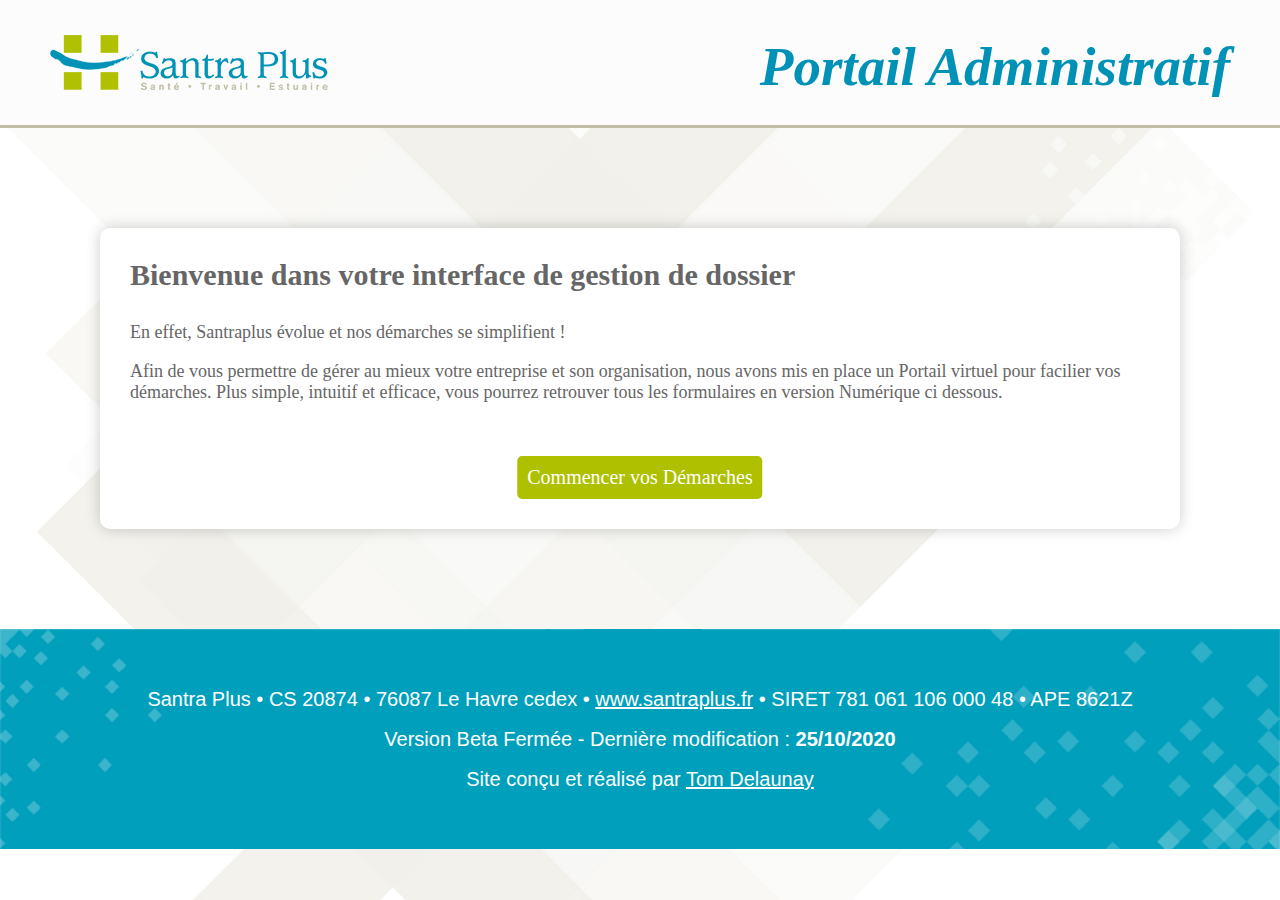
<file: index.html>
<!DOCTYPE html>
<html lang="fr" id="main-page">
<head>
    <meta charset="UTF-8">
    <meta name="viewport" content="width=device-width, initial-scale=1.0">
    <title>Santraplus</title>
    <link href="css/style.css" rel="stylesheet">
    <link rel="shortcut icon" type="image/x-icon" href="img/favicon.ico">
</head>
<body>
    <!-- Header du Portail -->
    <header>
        <a href="index.html"><img src="img/logo-santraplus.png" alt="Logo de Santraplus" width="278px" height="55px"></a>
        <h1>Portail Administratif</h1>
    </header>
    <!-- Contenu Prinpical du Portail -->
    <main>
        <article>
            <h2>Bienvenue dans votre interface de gestion de dossier</h2>
            <p>En effet, Santraplus évolue et nos démarches se simplifient !</p>
            <p>Afin de vous permettre de gérer au mieux votre entreprise et son organisation, nous avons mis en place un Portail virtuel pour facilier vos démarches. Plus simple, intuitif et efficace, vous pourrez retrouver tous les formulaires en version Numérique ci dessous.</p>
            <a class="green-button center-button" href="pages/login.html">Commencer vos Démarches</a>
        </article>
    </main>
    <!-- Footer du Portail -->
    <footer>
        <p>Santra Plus &bullet; CS 20874 &bullet; 76087 Le Havre cedex &bullet; <a href="https://www.santraplus.fr/" target="_blank" title="Lien vers le site Santra Plus">www.santraplus.fr</a> &bullet; SIRET 781 061 106 000 48 &bullet; APE 8621Z</p>
        <p>Version Beta Fermée - Dernière modification : <span id="last-update">25/10/2020</span></p>
        <p>Site conçu et réalisé par <a href="https://github.com/Tom-Dln" target="_blank" title="Lien vers le Github">Tom Delaunay</a></p>
    </footer>
</body>
</html>
</file>
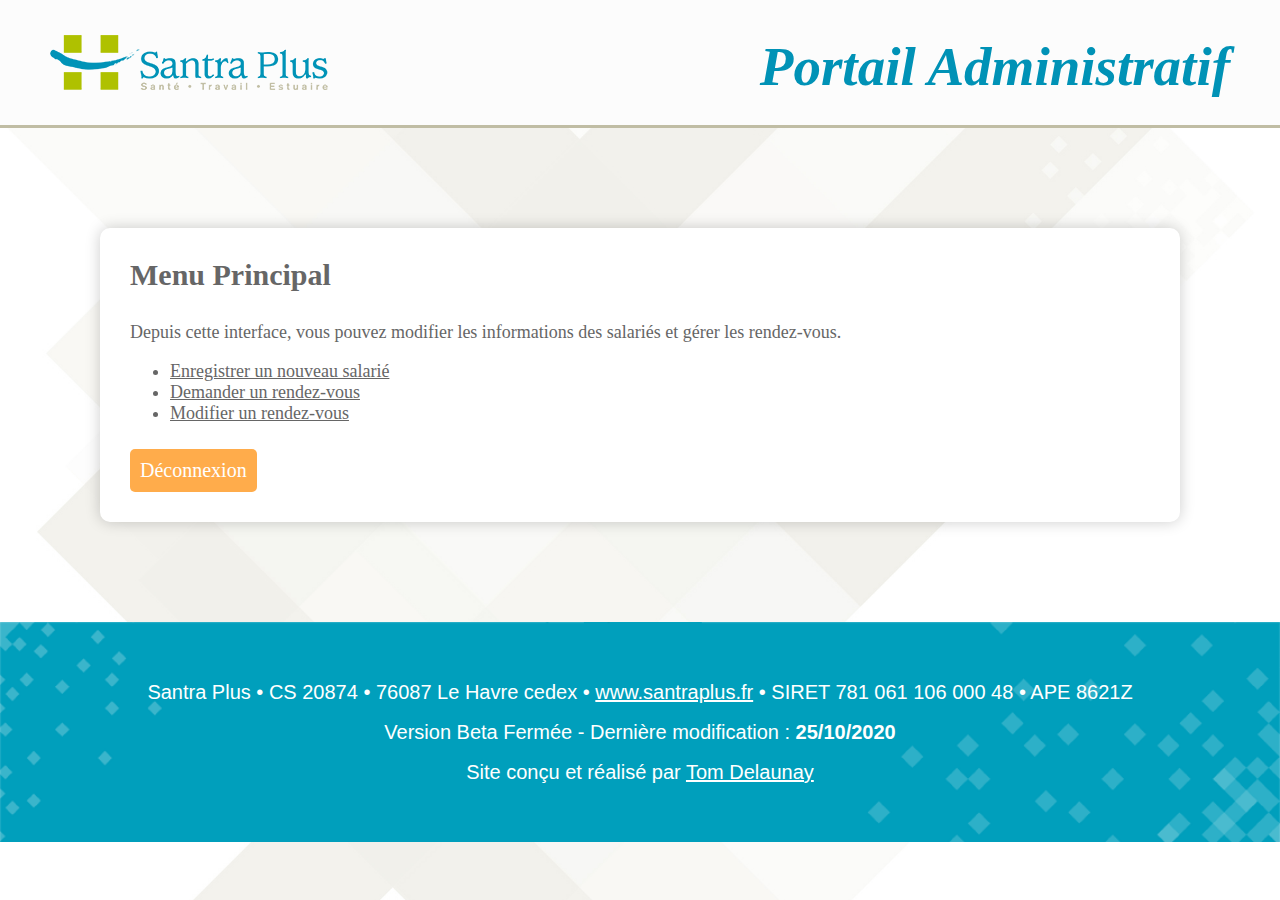
<file: pages/administration.html>
<!DOCTYPE html>
<html lang="fr" id="administration-page">
<head>
    <meta charset="UTF-8">
    <meta name="viewport" content="width=device-width, initial-scale=1.0">
    <title>Santra Plus - Administration</title>
    <link href="../css/style.css" rel="stylesheet">
    <link rel="shortcut icon" type="image/x-icon" href="../img/favicon.ico">
</head>
<body>
    <!-- Header du Portail -->
    <header>
        <a href="../index.html"><img src="../img/logo-santraplus.png" alt="Logo de Santra Plus" width="278px" height="55px"></a>
        <h1>Portail Administratif</h1>
    </header>
    <!-- Contenu Prinpical du Portail -->
    <main>
        <article>
            <h2>Menu Principal</h2>
            <p>Depuis cette interface, vous pouvez modifier les informations des salariés et gérer les rendez-vous.</p>
            <ul>
                <li><a href="register-employee-1.html">Enregistrer un nouveau salarié</a></li>
                <li><a href="new-appointment.html">Demander un rendez-vous</a></li>
                <li><a href="edit-appointment.html">Modifier un rendez-vous</a></li>
            </ul>
            <a class="orange-button left-button" href="login.html">Déconnexion</a>
        </article>
    </main>
    <!-- Footer du Portail -->
    <footer>
        <p>Santra Plus &bullet; CS 20874 &bullet; 76087 Le Havre cedex &bullet; <a href="https://www.santraplus.fr/" target="_blank" title="Lien vers le site Santra Plus">www.santraplus.fr</a> &bullet; SIRET 781 061 106 000 48 &bullet; APE 8621Z</p>
        <p>Version Beta Fermée - Dernière modification : <span id="last-update">25/10/2020</span></p>
        <p>Site conçu et réalisé par <a href="https://github.com/Tom-Dln" target="_blank" title="Lien vers le Github">Tom Delaunay</a></p>
    </footer>
</body>
</html>
</file>
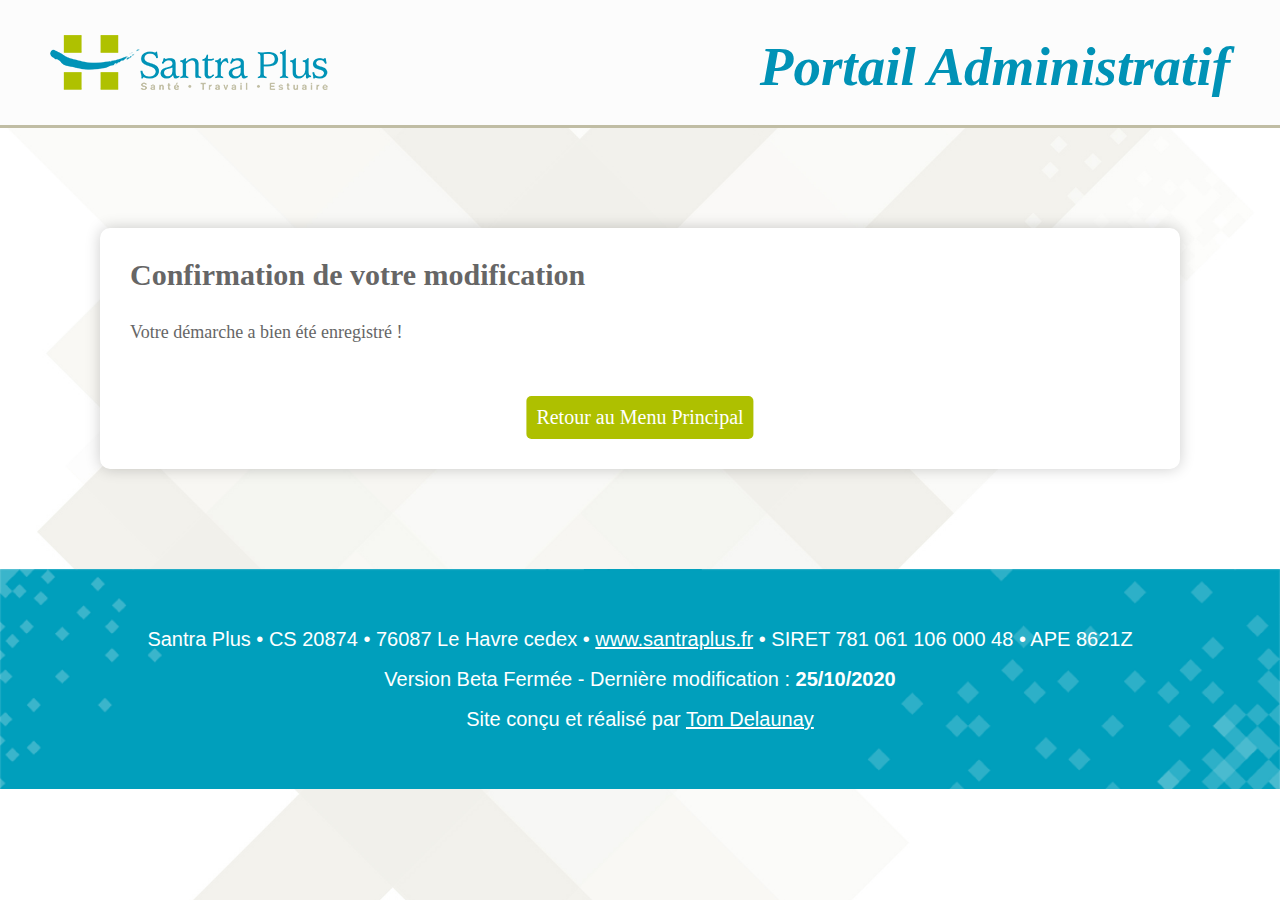
<file: pages/confirmation.html>
<!DOCTYPE html>
<html lang="fr" id="confirmation-page">
<head>
    <meta charset="UTF-8">
    <meta name="viewport" content="width=device-width, initial-scale=1.0">
    <title>Santra Plus - Confirmation</title>
    <link href="../css/style.css" rel="stylesheet">
    <link rel="shortcut icon" type="image/x-icon" href="../img/favicon.ico">
</head>
<body>
    <!-- Header du Portail -->
    <header>
        <a href="../index.html"><img src="../img/logo-santraplus.png" alt="Logo de Santra Plus" width="278px" height="55px"></a>
        <h1>Portail Administratif</h1>
    </header>
    <!-- Contenu Prinpical du Portail -->
    <main>
        <article>
            <h2>Confirmation de votre modification</h2>
            <p>Votre démarche a bien été enregistré ! </p>
            <a class="green-button center-button" href="administration.html">Retour au Menu Principal</a>
        </article>
    </main>
    <!-- Footer du Portail -->
    <footer>
        <p>Santra Plus &bullet; CS 20874 &bullet; 76087 Le Havre cedex &bullet; <a href="https://www.santraplus.fr/" target="_blank" title="Lien vers le site Santra Plus">www.santraplus.fr</a> &bullet; SIRET 781 061 106 000 48 &bullet; APE 8621Z</p>
        <p>Version Beta Fermée - Dernière modification : <span id="last-update">25/10/2020</span></p>
        <p>Site conçu et réalisé par <a href="https://github.com/Tom-Dln" target="_blank" title="Lien vers le Github">Tom Delaunay</a></p>
    </footer>
</body>
</html>
</file>
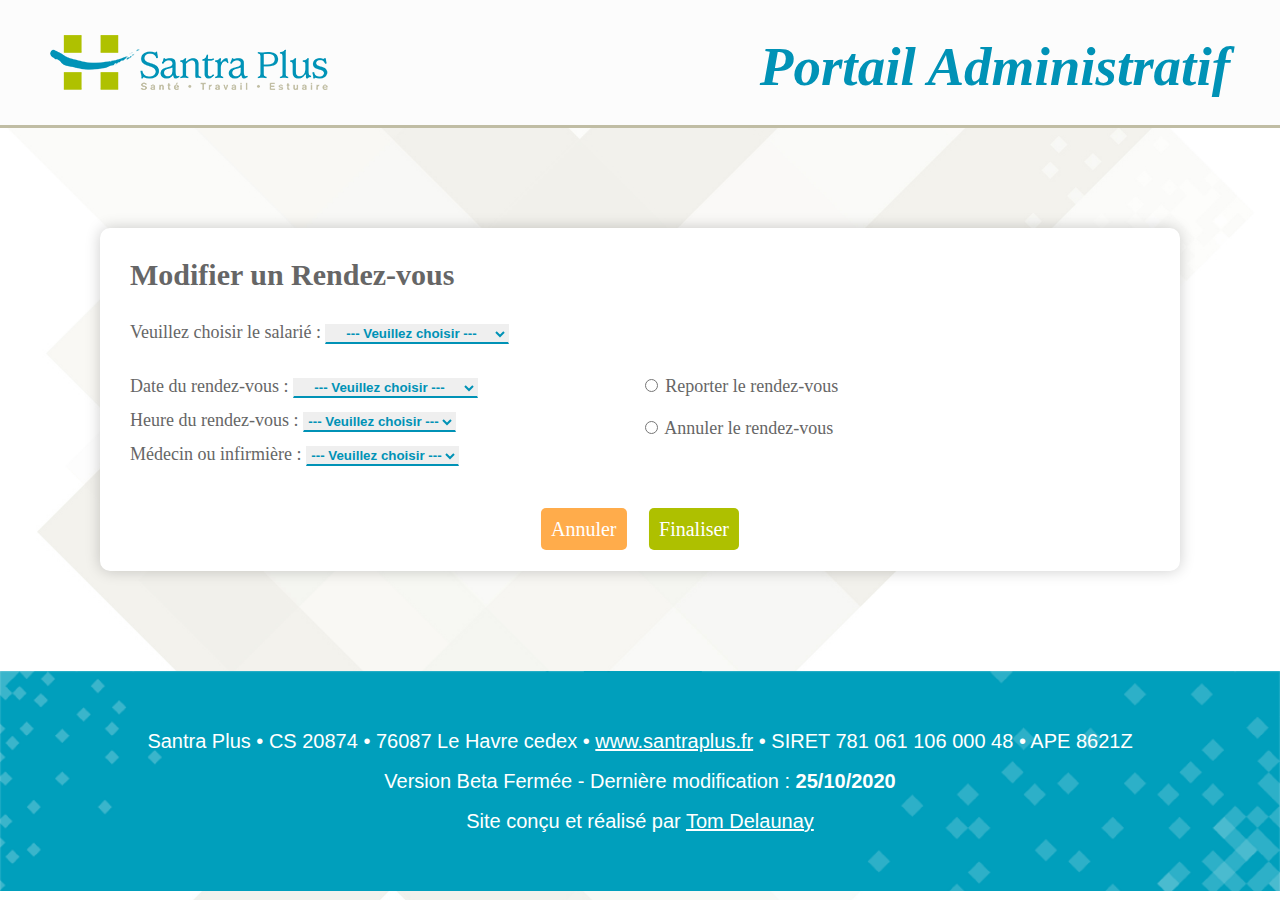
<file: pages/edit-appointment.html>
<!DOCTYPE html>
<html lang="fr" id="edit-appointment-page">
<head>
    <meta charset="UTF-8">
    <meta name="viewport" content="width=device-width, initial-scale=1.0">
    <title>Santra Plus - Modifier Rendez-vous</title>
    <link href="../css/style.css" rel="stylesheet">
    <link rel="shortcut icon" type="image/x-icon" href="../img/favicon.ico">
</head>
<body>
    <!-- Header du Portail -->
    <header>
        <a href="../index.html"><img src="../img/logo-santraplus.png" alt="Logo de Santra Plus" width="278px" height="55px"></a>
        <h1>Portail Administratif</h1>
    </header>
    <!-- Contenu Prinpical du Portail -->
    <main>
        <article>
            <h2>Modifier un Rendez-vous</h2>
            <form action="" method="POST">
                <p>
                    <label for="employee">Veuillez choisir le salarié : </label>
                    <select class="input-1" id="employee" name="employee">
                        <option value="">--- Veuillez choisir ---</option>
                        <option value="bpz">Bousquet (Picard) Zoé</option>
                        <option value="dge">Dodier (Gagnon) Émilie</option>
                        <option value="ddc">Doyon (Doyon) Claude</option>    
                        <option value="lbr">Laisné (Barré) Rachelle</option>   
                        <option value="llj">Lauzier (Labois) Jeanne</option>
                        <option value="laa">Levasseur (Aubé) Audrey</option>
                        <option value="mdo">Maheu (Dufour) Olivier</option>
                        <option value="mge">Millard (Givry) Édouard</option>
                        <option value="phy">Perillard (Hue) Yolande</option>
                        <option value="vba">Veilleux (Borde) Arthur</option>
                    </select>
                </p>
                <div class="container-2blocks">
                    <p>
                        <label for="appointement-date">Date du rendez-vous : </label>
                        <select class="input-1" id="appointement-date" name="appointement-date">
                            <option value="">--- Veuillez choisir ---</option>
                            <option value="">Mercredi 28 Octobre 2020</option>
                        </select><br>
                        <label for="appointement-hour">Heure du rendez-vous : </label>
                        <select class="input-1" id="appointement-hour" name="appointement-hour">
                            <option value="">--- Veuillez choisir ---</option>
                            <option value="">14h30</option>
                        </select><br>
                        <label for="doctor">Médecin ou infirmière : </label>
                        <select class="input-1" id="doctor" name="doctor">
                            <option value="">--- Veuillez choisir ---</option>
                            <option value="d-mb">Marie Bouvet</option>
                            <option value="d-">Nathalie Laderoute</option>
                        </select>
                    </p>
                    <p>
                        <input id="appointement-postpone" name="appointement-edit" value="appointement-postpone" type="radio">
                        <label for="appointement-postpone">Reporter le rendez-vous</label><br>
                        <label class="availability" for="availability">Disponibilités : </label>
                        <input class="input-1 availability" id="availability" name="availability" type="text"><br>
                        <input id="appointement-cancel" name="appointement-edit" value="appointement-cancel" type="radio">
                        <label for="appointement-cancel">Annuler le rendez-vous</label><br>
                        <label class="cancel" for="cancel">Raison : </label>
                        <input class="input-1 cancel" id="cancel" name="cancel" type="text">
                    </p>
                </div>
            </form>
            <nav>
                <ul>
                    <li><a class="orange-button" href="administration.html">Annuler</a></li>
                    <li><a class="green-button" href="confirmation.html">Finaliser</a></li>
                </ul>
            </nav>
        </article>
    </main>
    <!-- Footer du Portail -->
    <footer>
        <p>Santra Plus &bullet; CS 20874 &bullet; 76087 Le Havre cedex &bullet; <a href="https://www.santraplus.fr/" target="_blank" title="Lien vers le site Santra Plus">www.santraplus.fr</a> &bullet; SIRET 781 061 106 000 48 &bullet; APE 8621Z</p>
        <p>Version Beta Fermée - Dernière modification : <span id="last-update">25/10/2020</span></p>
        <p>Site conçu et réalisé par <a href="https://github.com/Tom-Dln" target="_blank" title="Lien vers le Github">Tom Delaunay</a></p>
    </footer>
</body>
</html>
</file>
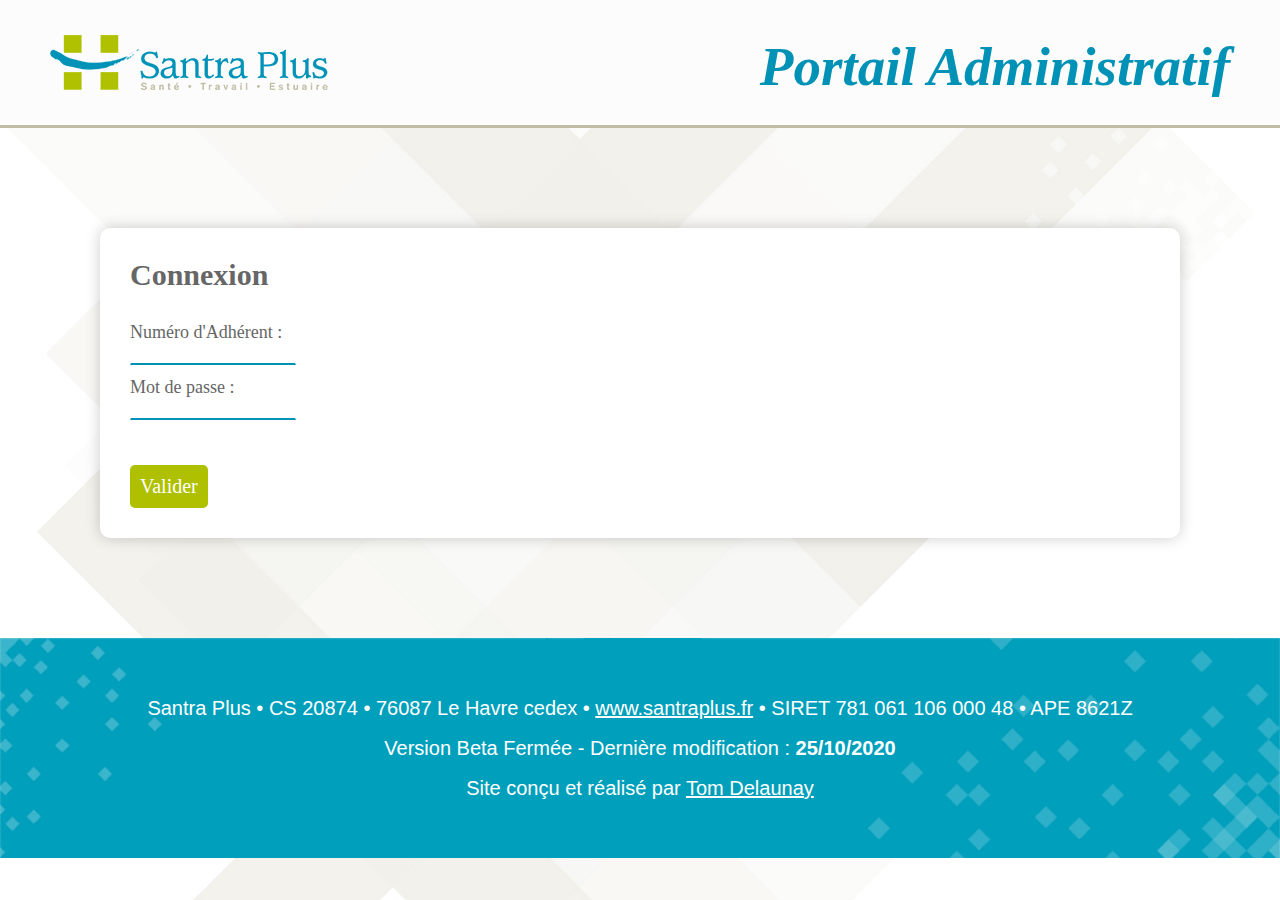
<file: pages/login.html>
<!DOCTYPE html>
<html lang="fr" id="login-page">
<head>
    <meta charset="UTF-8">
    <meta name="viewport" content="width=device-width, initial-scale=1.0">
    <title>Santra Plus - Connexion</title>
    <link href="../css/style.css" rel="stylesheet">
    <link rel="shortcut icon" type="image/x-icon" href="../img/favicon.ico">
</head>
<body>
    <!-- Header du Portail -->
    <header>
        <a href="../index.html"><img src="../img/logo-santraplus.png" alt="Logo de Santra Plus" width="278px" height="55px"></a>
        <h1>Portail Administratif</h1>
    </header>
    <!-- Contenu Prinpical du Portail -->
    <main>
        <article>
            <h2>Connexion</h2>
            <form action="" method="POST">
                <p>
                    <label for="ad-num">Numéro d'Adhérent :</label><br>
                    <input class="input-1" id="ad-num" name="ad-num" type="text"><br>
                    <label for="password">Mot de passe :</label><br>
                    <input class="input-1" id="password" name="password" type="password">
                </p>
            </form>
            <a class="green-button left-button" href="administration.html">Valider</a>
        </article>
    </main>
    <!-- Footer du Portail -->
    <footer>
        <p>Santra Plus &bullet; CS 20874 &bullet; 76087 Le Havre cedex &bullet; <a href="https://www.santraplus.fr/" target="_blank" title="Lien vers le site Santra Plus">www.santraplus.fr</a> &bullet; SIRET 781 061 106 000 48 &bullet; APE 8621Z</p>
        <p>Version Beta Fermée - Dernière modification : <span id="last-update">25/10/2020</span></p>
        <p>Site conçu et réalisé par <a href="https://github.com/Tom-Dln" target="_blank" title="Lien vers le Github">Tom Delaunay</a></p>
    </footer>
</body>
</html>
</file>
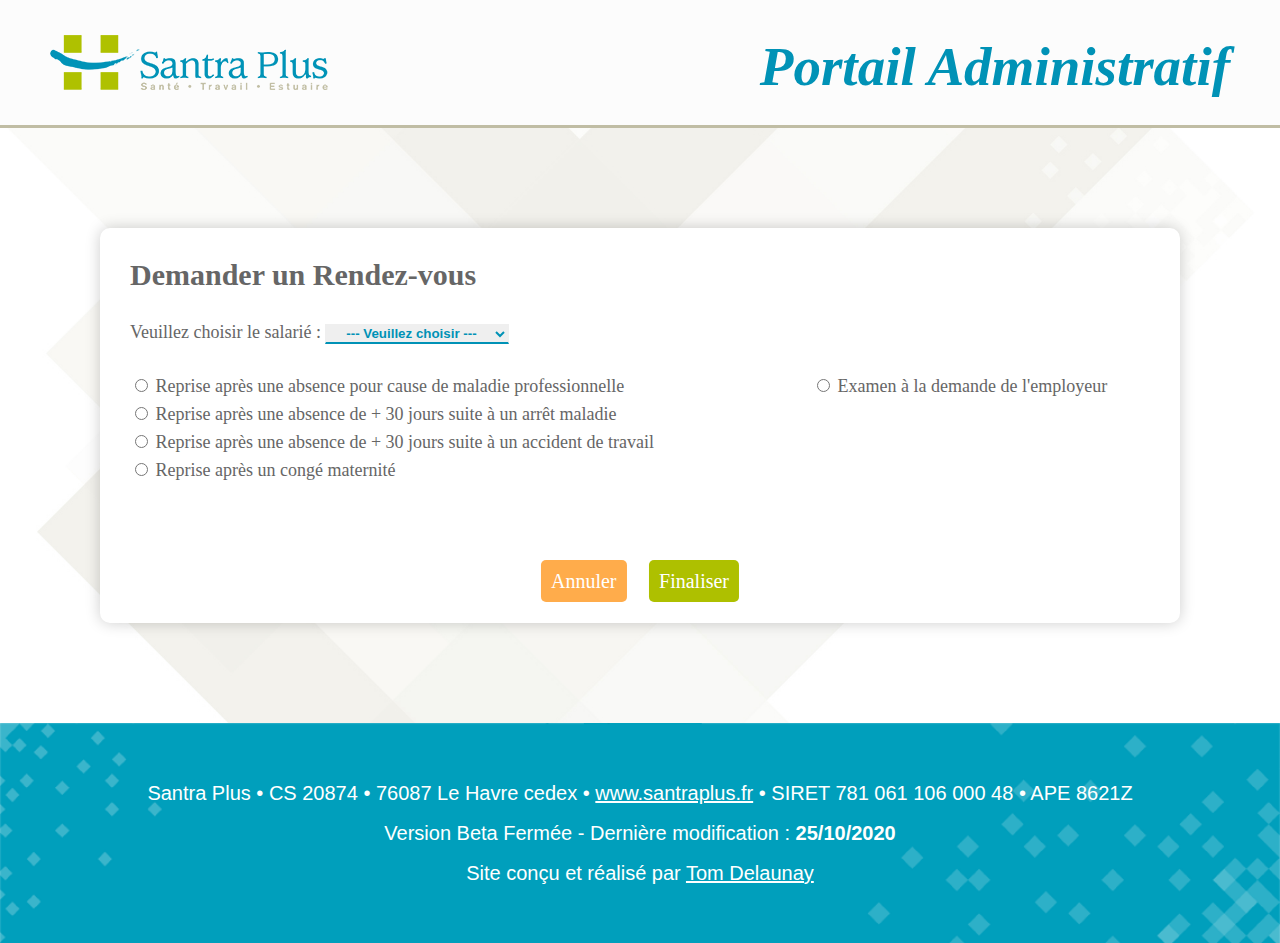
<file: pages/new-appointment.html>
<!DOCTYPE html>
<html lang="fr" id="new-appointment-page">
<head>
    <meta charset="UTF-8">
    <meta name="viewport" content="width=device-width, initial-scale=1.0">
    <title>Santra Plus - Nouveau Rendez-vous</title>
    <link href="../css/style.css" rel="stylesheet">
    <link rel="shortcut icon" type="image/x-icon" href="../img/favicon.ico">
</head>
<body>
    <!-- Header du Portail -->
    <header>
        <a href="../index.html"><img src="../img/logo-santraplus.png" alt="Logo de Santra Plus" width="278px" height="55px"></a>
        <h1>Portail Administratif</h1>
    </header>
    <!-- Contenu Prinpical du Portail -->
    <main>
        <article>
            <h2>Demander un Rendez-vous</h2>
            <form action="" method="POST">
                <p>
                    <label for="employee">Veuillez choisir le salarié : </label>
                    <select class="input-1" id="employee" name="employee">
                        <option value="">--- Veuillez choisir ---</option>
                        <option value="bpz">Bousquet (Picard) Zoé</option>
                        <option value="dge">Dodier (Gagnon) Émilie</option>
                        <option value="ddc">Doyon (Doyon) Claude</option>    
                        <option value="lbr">Laisné (Barré) Rachelle</option>   
                        <option value="llj">Lauzier (Labois) Jeanne</option>
                        <option value="laa">Levasseur (Aubé) Audrey</option>
                        <option value="mdo">Maheu (Dufour) Olivier</option>
                        <option value="mge">Millard (Givry) Édouard</option>
                        <option value="phy">Perillard (Hue) Yolande</option>
                        <option value="vba">Veilleux (Borde) Arthur</option>
                    </select>
                </p>
                <div class="container-2blocks">
                    <p>
                        <input class="input-1" id="pro-sick" name="reason-appoint" value="pro-sick" type="radio">
                        <label for="pro-sick">Reprise après une absence pour cause de maladie professionnelle</label><br>
                        <input class="input-1" id="absence-sick" name="reason-appoint" value="absence-sick" type="radio">
                        <label for="absence-sick">Reprise après une absence de + 30 jours suite à un arrêt maladie</label><br>
                        <input class="input-1" id="absence-accident" name="reason-appoint" value="absence-accident" type="radio">
                        <label for="absence-accident">Reprise après une absence de + 30 jours suite à un accident de travail</label><br>
                        <input class="input-1" id="maternity" name="reason-appoint" value="maternity" type="radio">
                        <label for="maternity">Reprise après un congé maternité</label><br><br>
                        <label class="recovery" for="recovery-date">Date de la reprise : </label>
                        <input class="input-1 recovery" id="recovery-date" name="recovery-date" type="date"><br>
                        <label class="recovery" for="recovery-duration">Durée de l'arrêt : </label>
                        <input class="input-1 recovery" id="recovery-duration" name="recovery-duration" type="text">
                    </p>
                    <p>
                        <input class="input-1" id="employer" name="reason-appoint" value="employer" type="radio">
                        <label for="employer">Examen à la demande de l'employeur</label><br>
                        <label class="motif" for="motif">Motif : </label>
                        <input class="input-1 motif" id="motif" name="motif" type="text">
                    </p>
                </div>
            </form>
            <nav>
                <ul>
                    <li><a class="orange-button" href="administration.html">Annuler</a></li>
                    <li><a class="green-button" href="confirmation.html">Finaliser</a></li>
                </ul>
            </nav>
        </article>
    </main>
    <!-- Footer du Portail -->
    <footer>
        <p>Santra Plus &bullet; CS 20874 &bullet; 76087 Le Havre cedex &bullet; <a href="https://www.santraplus.fr/" target="_blank" title="Lien vers le site Santra Plus">www.santraplus.fr</a> &bullet; SIRET 781 061 106 000 48 &bullet; APE 8621Z</p>
        <p>Version Beta Fermée - Dernière modification : <span id="last-update">25/10/2020</span></p>
        <p>Site conçu et réalisé par <a href="https://github.com/Tom-Dln" target="_blank" title="Lien vers le Github">Tom Delaunay</a></p>
    </footer>
</body>
</html>
</file>
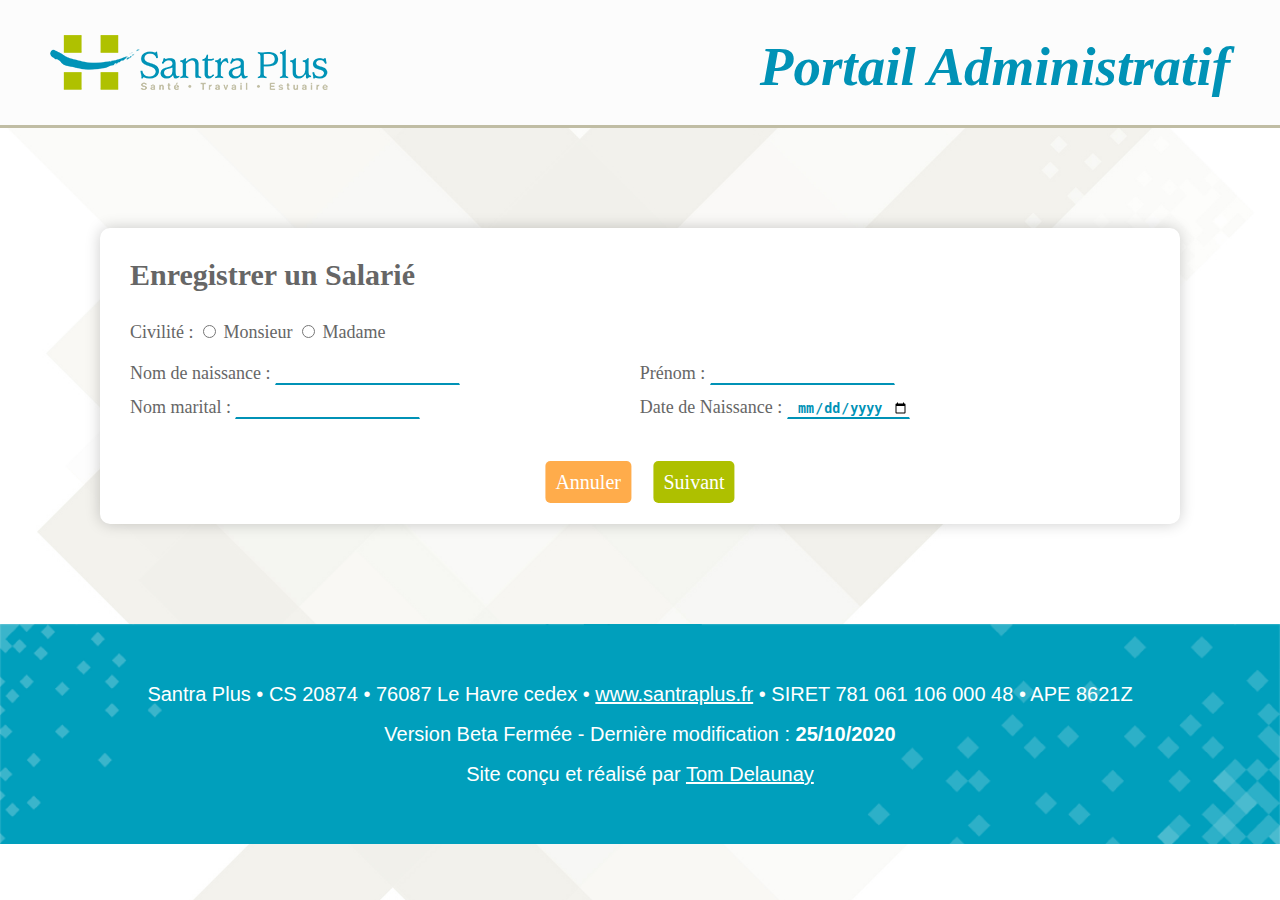
<file: pages/register-employee-1.html>
<!DOCTYPE html>
<html lang="fr" id="register-employee-1-page">
<head>
    <meta charset="UTF-8">
    <meta name="viewport" content="width=device-width, initial-scale=1.0">
    <title>Santra Plus - Enregistrer Employé</title>
    <link href="../css/style.css" rel="stylesheet">
    <link rel="shortcut icon" type="image/x-icon" href="../img/favicon.ico">
</head>
<body>
    <!-- Header du Portail -->
    <header>
        <a href="../index.html"><img src="../img/logo-santraplus.png" alt="Logo de Santra Plus" width="278px" height="55px"></a>
        <h1>Portail Administratif</h1>
    </header>
    <!-- Contenu Prinpical du Portail -->
    <main>
        <article>
            <h2>Enregistrer un Salarié</h2>
            <form action="" method="POST">
                <p>
                    Civilité : 
                    <input id="man" name="gender" value="man" type="radio">
                    <label for="man">Monsieur</label>
                    <input id="woman" name="gender" value="woman" type="radio">
                    <label for="woman">Madame</label>
                </p>
                <div class="container-2blocks">
                    <p>
                        <label for="born-last-name">Nom de naissance : </label>
                        <input class="input-1" id="born-last-name" name="born-last-name" type="text"><br>
                        <label for="actual-last-name">Nom marital : </label>                        
                        <input class="input-1" id="actual-last-name" name="actual-last-name" type="text">
                    </p>
                    <p>
                        <label for="first-name">Prénom : </label>
                        <input class="input-1" id="first-name" name="first-name" type="text"><br>
                        <label for="date-birth">Date de Naissance : </label>                        
                        <input class="input-1" id="date-birth" name="date-birth" type="date">
                    </p>
                </div>
            </form>
            <nav>
                <ul>
                    <li><a class="orange-button" href="administration.html">Annuler</a></li>
                    <li><a class="green-button" href="register-employee-2.html">Suivant</a></li>
                </ul>
            </nav>
        </article>
    </main>
    <!-- Footer du Portail -->
    <footer>
        <p>Santra Plus &bullet; CS 20874 &bullet; 76087 Le Havre cedex &bullet; <a href="https://www.santraplus.fr/" target="_blank" title="Lien vers le site Santra Plus">www.santraplus.fr</a> &bullet; SIRET 781 061 106 000 48 &bullet; APE 8621Z</p>
        <p>Version Beta Fermée - Dernière modification : <span id="last-update">25/10/2020</span></p>
        <p>Site conçu et réalisé par <a href="https://github.com/Tom-Dln" target="_blank" title="Lien vers le Github">Tom Delaunay</a></p>
    </footer>
</body>
</html>
</file>
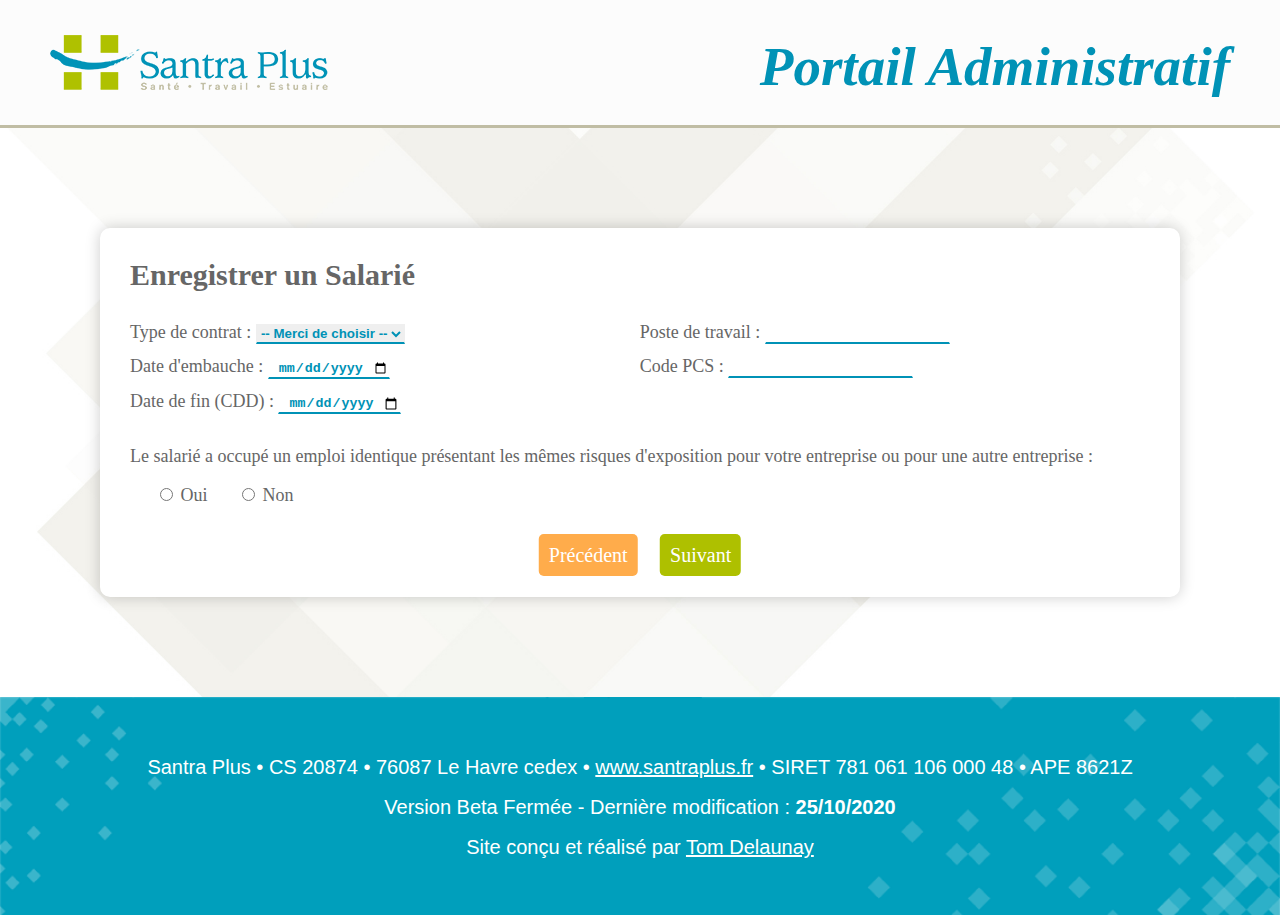
<file: pages/register-employee-2.html>
<!DOCTYPE html>
<html lang="fr" id="register-employee-2-page">
<head>
    <meta charset="UTF-8">
    <meta name="viewport" content="width=device-width, initial-scale=1.0">
    <title>Santra Plus - Enregistrer Employé</title>
    <link href="../css/style.css" rel="stylesheet">
    <link rel="shortcut icon" type="image/x-icon" href="../img/favicon.ico">
</head>
<body>
    <!-- Header du Portail -->
    <header>
        <a href="../index.html"><img src="../img/logo-santraplus.png" alt="Logo de Santra Plus" width="278px" height="55px"></a>
        <h1>Portail Administratif</h1>
    </header>
    <!-- Contenu Prinpical du Portail -->
    <main>
        <article>
            <h2>Enregistrer un Salarié</h2>
            <form action="" method="POST">
                <div class="container-2blocks">
                    <p>
                        <label for="hiring-type">Type de contrat : </label>
                        <select class="input-1" id="hiring-type" name="hiring-type">
                            <option value="">-- Merci de choisir --</option>
                            <option value="cdd">CDD</option>
                            <option value="cdi">CDI</option>
                            <option value="learner">Apprenti</option>
                            <option value="other">Autre</option>
                        </select><br>
                        <label for="hiring-date">Date d'embauche : </label>
                        <input class="input-1" id="hiring-date" name="hiring-date" type="date"><br>
                        <label for="cdd-date">Date de fin (CDD) : </label>                        
                        <input class="input-1" id="cdd-date" name="cdd-date" type="date">
                    </p>
                    <p>
                        <label for="work-post">Poste de travail : </label>
                        <input class="input-1" id="work-post" name="work-post" type="text"><br>
                        <label for="pcs-code">Code PCS : </label>                        
                        <input class="input-1" id="pcs-code" name="pcs-code" type="text"><br>
                    </p>
                </div>
                <p>
                    Le salarié a occupé un emploi identique présentant les mêmes risques d'exposition pour votre entreprise ou pour une autre entreprise :
                </p>
                <p>
                    <input id="same-job-yes" name="same-job" value="yes" type="radio">
                    <label for="same-job-yes">Oui </label>
                    <input id="same-job-no" name="same-job" value="no" type="radio">
                    <label for="same-job-no">Non </label>
                </p>
            </form>
            <nav>
                <ul>
                    <li><a class="orange-button" href="register-employee-1.html">Précédent</a></li>
                    <li><a class="green-button" href="register-employee-3.html">Suivant</a></li>
                </ul>
            </nav>
        </article>
    </main>
    <!-- Footer du Portail -->
    <footer>
        <p>Santra Plus &bullet; CS 20874 &bullet; 76087 Le Havre cedex &bullet; <a href="https://www.santraplus.fr/" target="_blank" title="Lien vers le site Santra Plus">www.santraplus.fr</a> &bullet; SIRET 781 061 106 000 48 &bullet; APE 8621Z</p>
        <p>Version Beta Fermée - Dernière modification : <span id="last-update">25/10/2020</span></p>
        <p>Site conçu et réalisé par <a href="https://github.com/Tom-Dln" target="_blank" title="Lien vers le Github">Tom Delaunay</a></p>
    </footer>
</body>
</html>
</file>
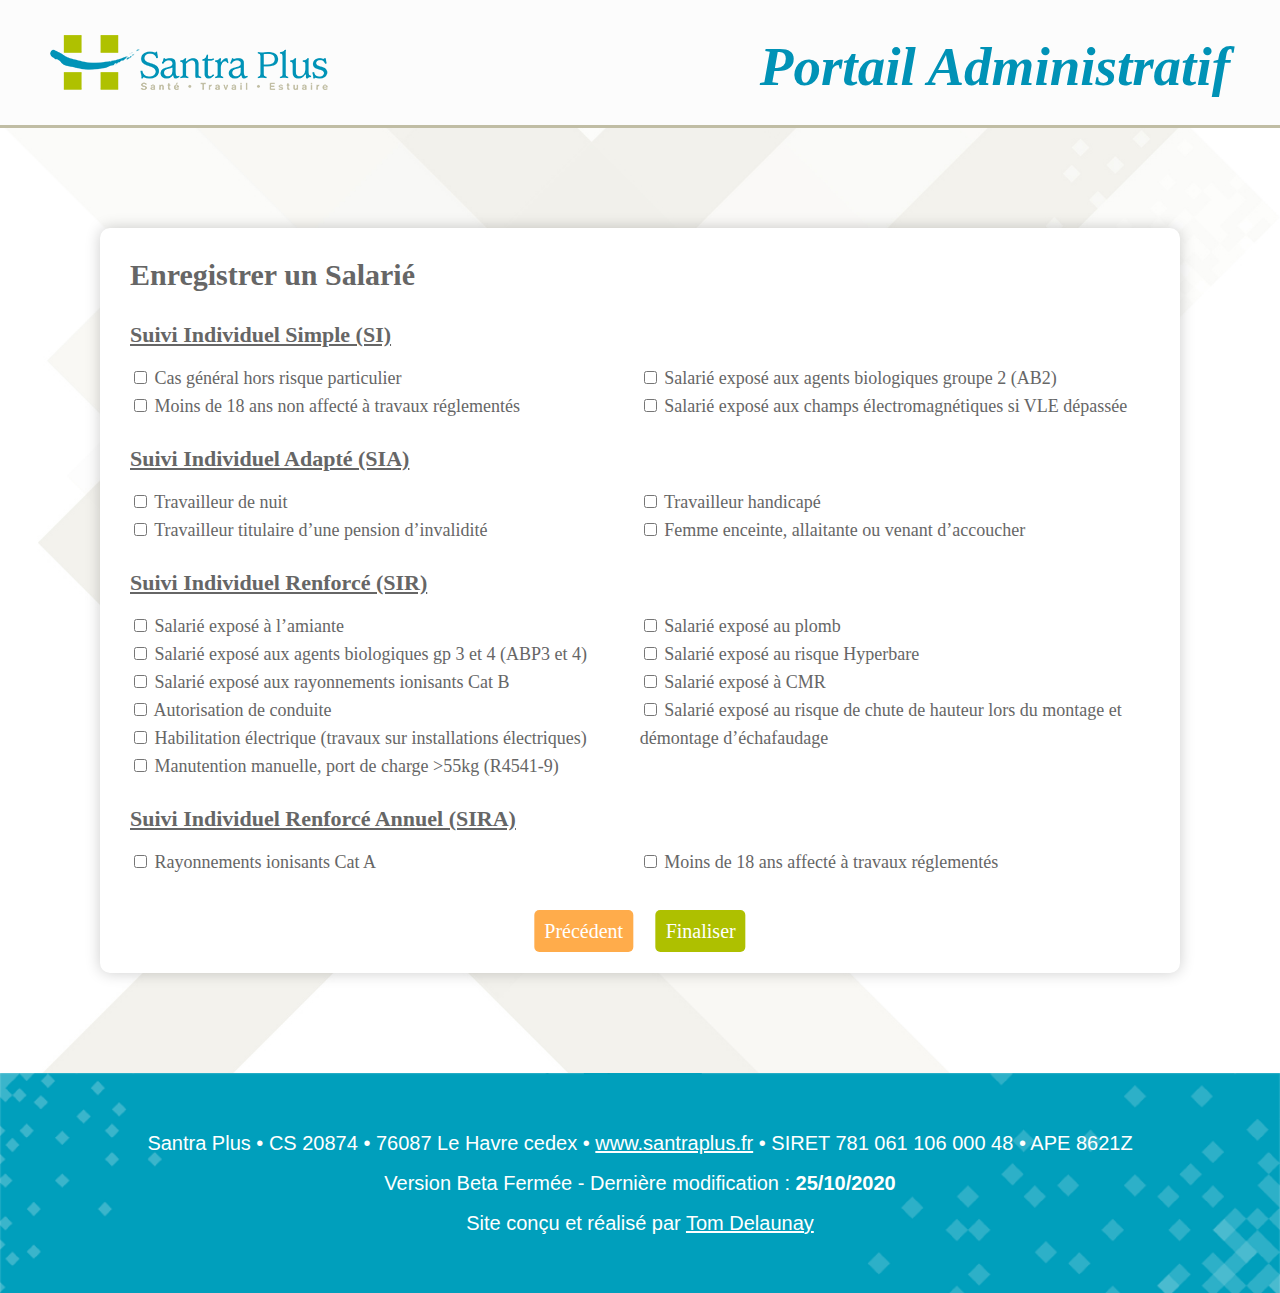
<file: pages/register-employee-3.html>
<!DOCTYPE html>
<html lang="fr" id="register-employee-3-page">
<head>
    <meta charset="UTF-8">
    <meta name="viewport" content="width=device-width, initial-scale=1.0">
    <title>Santra Plus - Enregistrer Employé</title>
    <link href="../css/style.css" rel="stylesheet">
    <link rel="shortcut icon" type="image/x-icon" href="../img/favicon.ico">
</head>
<body>
    <!-- Header du Portail -->
    <header>
        <a href="../index.html"><img src="../img/logo-santraplus.png" alt="Logo de Santra Plus" width="278px" height="55px"></a>
        <h1>Portail Administratif</h1>
    </header>
    <!-- Contenu Prinpical du Portail -->
    <main>
        <article>
            <h2>Enregistrer un Salarié</h2>
            <form action="" method="POST">
                <h3>Suivi Individuel Simple (SI)</h3>
                <div class="container-2blocks">
                    <p>
                        <input class="input-1" id="si-1" name="si-1" value="si-1" type="checkbox">
                        <label for="si-1">Cas général hors risque particulier</label><br>
                        <input class="input-1" id="si-2" name="si-2" value="si-2" type="checkbox">
                        <label for="si-2">Moins de 18 ans non affecté à travaux réglementés</label><br>
                    </p>
                    <p>
                        <input class="input-1" id="si-3" name="si-3" value="si-3" type="checkbox">
                        <label for="si-3">Salarié exposé aux agents biologiques groupe 2 (AB2)</label><br>
                        <input class="input-1" id="si-4" name="si-4" value="si-4" type="checkbox">
                        <label for="si-4">Salarié exposé aux champs électromagnétiques si VLE dépassée</label><br>
                    </p>
                </div>
                <h3>Suivi Individuel Adapté (SIA)</h3>
                <div class="container-2blocks">
                    <p>
                        <input class="input-1" id="sia-1" name="sia-1" value="sia-1" type="checkbox">
                        <label for="sia-1">Travailleur de nuit</label><br>
                        <input class="input-1" id="sia-2" name="sia-2" value="sia-2" type="checkbox">
                        <label for="sia-2">Travailleur titulaire d’une pension d’invalidité</label>
                    </p>
                    <p>
                        <input class="input-1" id="sia-3" name="sia-3" value="sia-3" type="checkbox">
                        <label for="sia-3">Travailleur handicapé</label><br>
                        <input class="input-1" id="sia-4" name="sia-4" value="sia-4" type="checkbox">
                        <label for="sia-4">Femme enceinte, allaitante ou venant d’accoucher</label>
                    </p>
                </div>
                <h3>Suivi Individuel Renforcé (SIR)</h3>
                <div class="container-2blocks">
                    <p>
                        <input class="input-1" id="sir-1" name="sir-1" value="sir-1" type="checkbox">
                        <label for="sir-1">Salarié exposé à l’amiante</label><br>
                        <input class="input-1" id="sir-2" name="sir-2" value="sir-2" type="checkbox">
                        <label for="sir-2">Salarié exposé aux agents biologiques gp 3 et 4 (ABP3&nbspet&nbsp4)</label><br>
                        <input class="input-1" id="sir-3" name="sir-3" value="sir-3" type="checkbox">
                        <label for="sir-3">Salarié exposé aux rayonnements ionisants Cat B</label><br>
                        <input class="input-1" id="sir-4" name="sir-4" value="sir-4" type="checkbox">
                        <label for="sir-4">Autorisation de conduite</label><br>
                        <input class="input-1" id="sir-5" name="sir-5" value="sir-5" type="checkbox">
                        <label for="sir-5">Habilitation électrique (travaux sur installations électriques)</label><br>
                        <input class="input-1" id="sir-6" name="sir-6" value="sir-6" type="checkbox">
                        <label for="sir-6">Manutention manuelle, port de charge ˃55kg (R4541-9)</label>
                    </p>
                    <p>
                        <input class="input-1" id="sir-7" name="sir-7" value="sir-7" type="checkbox">
                        <label for="sir-7">Salarié exposé au plomb</label><br>
                        <input class="input-1" id="sir-8" name="sir-8" value="sir-8" type="checkbox">
                        <label for="sir-8">Salarié exposé au risque Hyperbare</label><br>
                        <input class="input-1" id="sir-9" name="sir-9" value="sir-9" type="checkbox">
                        <label for="sir-9">Salarié exposé à CMR</label><br>
                        <input class="input-1" id="sir-10" name="sir-10" value="sir-10" type="checkbox">
                        <label for="sir-10">Salarié exposé au risque de chute de hauteur lors du montage et démontage d’échafaudage</label><br>
                    </p>
                </div>
                <h3>Suivi Individuel Renforcé Annuel (SIRA)</h3>
                <div class="container-2blocks">
                    <p>
                        <input class="input-1" id="sira-1" name="sira-1" value="sira-1" type="checkbox">
                        <label for="sira-1">Rayonnements ionisants Cat A</label><br>
                    </p>
                    <p>
                        <input class="input-1" id="sira-2" name="sira-2" value="sira-2" type="checkbox">
                        <label for="sira-2">Moins de 18 ans affecté à travaux réglementés</label><br>
                    </p>
                </div>
            </form>
            <nav>
                <ul>
                    <li><a class="orange-button" href="register-employee-2.html">Précédent</a></li>
                    <li><a class="green-button" href="confirmation.html">Finaliser</a></li>
                </ul>
            </nav>
        </article>
    </main>
    <!-- Footer du Portail -->
    <footer>
        <p>Santra Plus &bullet; CS 20874 &bullet; 76087 Le Havre cedex &bullet; <a href="https://www.santraplus.fr/" target="_blank" title="Lien vers le site Santra Plus">www.santraplus.fr</a> &bullet; SIRET 781 061 106 000 48 &bullet; APE 8621Z</p>
        <p>Version Beta Fermée - Dernière modification : <span id="last-update">25/10/2020</span></p>
        <p>Site conçu et réalisé par <a href="https://github.com/Tom-Dln" target="_blank" title="Lien vers le Github">Tom Delaunay</a></p>
    </footer>
</body>
</html>
</file>
<file: css/style.css>
/* --------------------------------------------------------------

    La Manu Le Havre - Formation Bachelor - 2020/2021

    Projet 1 - Santra Plus

    Tom DELAUNAY

-------------------------------------------------------------- */

/* -------------------------------
    Resolution Ecran
------------------------------- */

@media screen and (max-width: 1110px) {
    body {
        display: none;
    }
    html {
        background-color: #23272A;
        background-image: url(../img/resolution-problem.jpg);
        background-size: cover;
        background-repeat: no-repeat;
    }
}

/* --------------------------------------------------------------
    Initialisation Globale
-------------------------------------------------------------- */

html {
    font-size: 62.5%;
}

body {
    margin: 0;
    background-color: #7549A4;
    background-image: url(../img/bg-site.jpg);
    background-size: cover;
    background-repeat: no-repeat;
    color: #666;
}

div {
    margin: 2em 0;
}

div p {
    padding-right: 10px;
    margin: 0;
}

/* -------------------------------
    Header
------------------------------- */

header {
    padding: 35px 50px 35px 50px;
    height: 55px;
    background-color: #fcfcfc;
    border-bottom: 3px #C0BDA4 solid;
}

header h1 {
    display: inline-block;
    margin: 0;
    height: 55px;
    font-family: Georgia, Serif;
    font-size: 5.5rem;
    font-style: italic;
    color: #0092B6;
    position: absolute;
    right: 50px;
}

/* -------------------------------
   Contenu Prinpical
------------------------------- */

main {
    width: 1080px;
    margin: 100px auto;
}

article {
    background-color: #FFF;
    box-shadow: 0 0 15px 0 rgba(0,0,0,0.2);
    border-radius: 10px;
    padding: 30px;
    font-family: Georgia, Serif;
}

h2 {
    font-size: 3rem;
    margin-top: 0;
    margin-bottom: 30px;
}

h3 {
    font-size: 2.2rem;
    text-decoration: underline;
    margin-bottom: 0;
}

main p {
    font-size: 1.8rem;
}

nav {
    margin-top: 20px;
    display: inline-block;
    position: relative;
    left: 50%;
    transform: translateX(-50%);
}

nav ul {
    margin: 0;
    padding: 0;
}

nav ul li {
    display: inline-block;
    padding: 0 10px
}

/* -------------------------------
    Footer
------------------------------- */

footer {
    margin: 0;
    padding: 50px 0;
    background-image: url(../img/bg-footer.png);
    color: #FFF;
    font-size: 2rem;
    font-family: Arial, Serif;
    text-align: center;
    background-size: cover;
    line-height: 4rem;
}

footer p {
    margin: 0;
}

footer #last-update {
    font-weight: bolder;
}

footer a {
    color: #FFF;
}

/* -------------------------------
    Classes Globales
------------------------------- */

.green-button {
    font-size: 2rem;
    color: #FFF;
    background-color: #AEC000;
    text-decoration: none;
    border-radius: 5px;
    padding: 10px;
}

.green-button:hover {
    background-color: #BECC3D;
}

.orange-button {
    font-size: 2rem;
    color: #FFF;
    background-color: #FFAC4B;
    text-decoration: none;
    border-radius: 5px;
    padding: 10px;
}

.orange-button:hover {
    background-color: #FFBD6F;
}

/* --------------- */

.center-button {
    margin-top: 35px;
    display: inline-block;
    position: relative;
    left: 50%;
    transform: translateX(-50%);
}

.left-button {
    margin: 0;
    margin-top: 15px;
    display: inline-block;
}

/* --------------- */

.input-1 {
    color: #0092B6;
    font-weight: bolder;
    text-align: center;
    border: 2px solid transparent;
    border: 1px solid transparent;
    border-bottom: 2px solid #0092B6;
    margin-bottom: 12px;
}

.input-1:hover {
    border-bottom: 2px solid #00ABC6;
}

.input-1:focus {
    outline: none;
    border: 1px solid #00ABC6;
    border-bottom: 2px solid #00ABC6;
    border-radius: 5px;
}

/* --------------- */

.container-2blocks p {
    float: left;
    width: 49%;
}

.container-2blocks::after {
    content: "";
    display: table;
    clear: both;
}

.navigation {
    margin-left: 450px;
}

.navigation li {
    display: inline-block;
}

/* --------------------------------------------------------------
    Index-page
-------------------------------------------------------------- */

/* Pas de déclarations*/

/* --------------------------------------------------------------
    Login-page
-------------------------------------------------------------- */

#login-page main .input-1 {
    width: 160px;
}

/* --------------------------------------------------------------
    Administration-page
-------------------------------------------------------------- */

#administration-page li,
#administration-page li a {
    font-size: 1.8rem;
    color: #666;
}

#administration-page li a:hover {
    text-decoration: none;
    color: #000;
}

/* --------------------------------------------------------------
    REGISTER-EMPLOYEE-PAGES
-------------------------------------------------------------- */

#register-employee-2-page #same-job-yes,
#register-employee-2-page #same-job-no {
    margin-left: 30px;
}

/* --------------------------------------------------------------
    APPOINTMENT-PAGES
-------------------------------------------------------------- */

#new-appointment-page main p .recovery,
#new-appointment-page main p .motif {
    display: none;
}

#new-appointment-page main p input:checked ~ label,
#new-appointment-page main p input:checked ~ input {
    display: inline-block;
}

#new-appointment-page main p #employer:checked ~ label,
#new-appointment-page main p #employer:checked ~ input {
    display: inline-block;
}

#new-appointment-page main p:nth-child(1) {
    width: 60%;
}

#new-appointment-page main p:nth-child(2) {
    margin-left: 60px;
    width: 32%;
}

/* --------------- */

#edit-appointment-page main p .availability,
#edit-appointment-page main p .cancel {
    display: none;
}

#edit-appointment-page main p input#appointement-postpone:checked ~ label.availability,
#edit-appointment-page main p input#appointement-postpone:checked ~ input.availability,
#edit-appointment-page main p input#appointement-cancel:checked ~ label.cancel,
#edit-appointment-page main p input#appointement-cancel:checked ~ input.cancel {
    display: inline-block;
}

#edit-appointment-page main input#availability,
#edit-appointment-page main input#cancel {
    margin-top: 10px;
}
</file>
